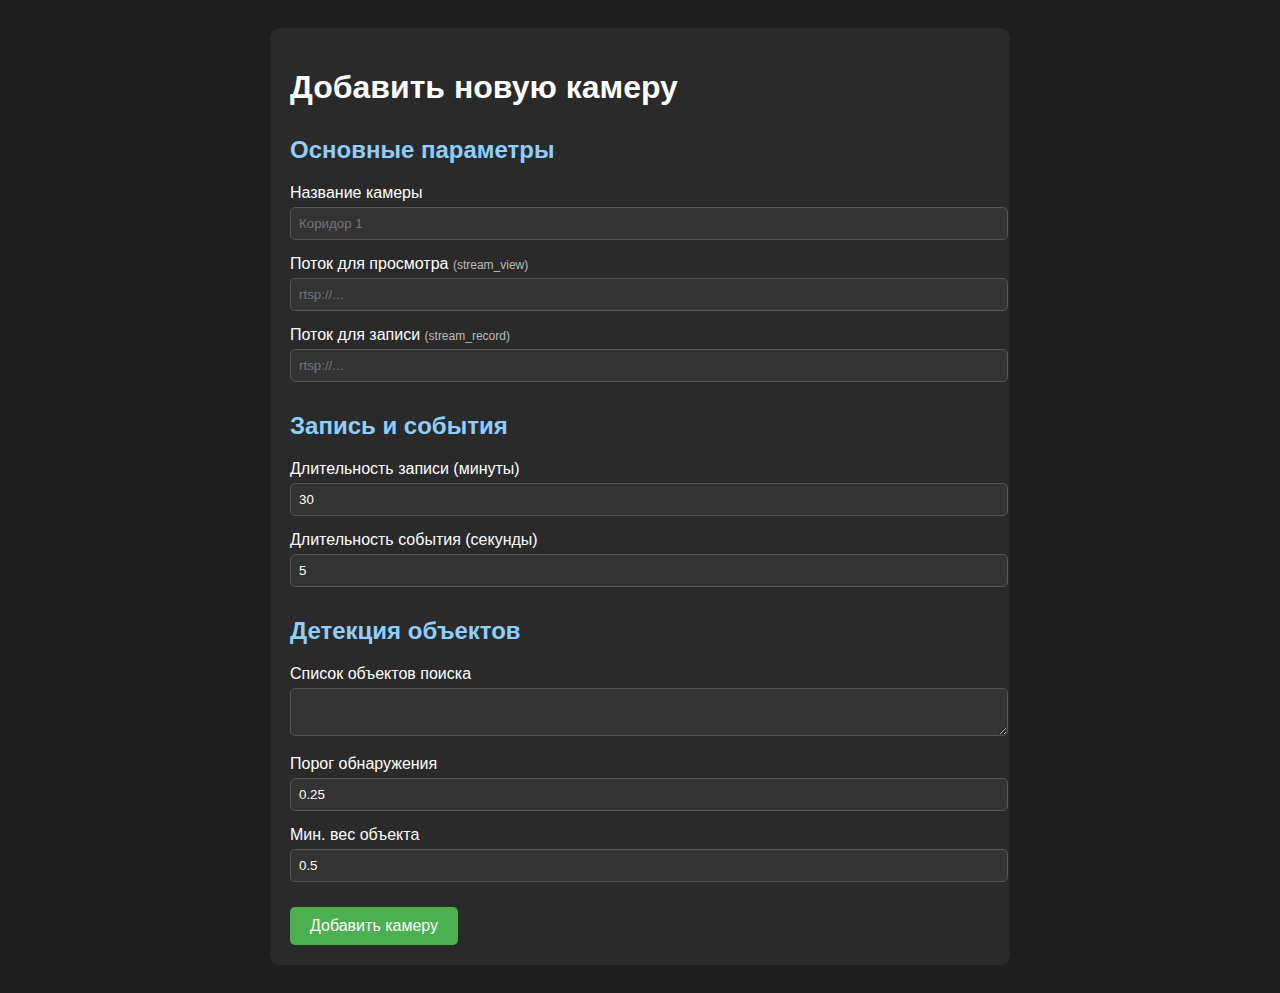
<file: server/templates/add_camera.html>
<!DOCTYPE html>
<html lang="ru">
<head>
<meta charset="UTF-8">
<title>Добавить камеру</title>
<style>
    body {
        font-family: Arial, sans-serif;
        padding: 20px;
        background: #1e1e1e;
        color: #fff;
    }
    .container {
        width: 700px;
        margin: auto;
        background: #2a2a2a;
        padding: 20px;
        border-radius: 10px;
    }
    h2 {
        margin-top: 30px;
        color: #8ecfff;
    }
    label { display: block; margin-top: 15px; }
    input, textarea {
        width: 100%;
        padding: 8px;
        margin-top: 5px;
        background: #333;
        color: #fff;
        border: 1px solid #555;
        border-radius: 5px;
    }
    button {
        margin-top: 25px;
        padding: 10px 20px;
        border: none;
        border-radius: 5px;
        background: #4CAF50;
        color: #fff;
        cursor: pointer;
        font-size: 16px;
    }
    small {
        color: #bbb;
        font-size: 12px;
    }
</style>
</head>
<body>

<div class="container">
    <h1>Добавить новую камеру</h1>

    <form method="POST" action="/camera/add">

        <h2>Основные параметры</h2>

        <label>Название камеры</label>
        <input name="name" placeholder="Коридор 1">

        <label>
            Поток для просмотра
            <small>(stream_view)</small>
        </label>
        <input name="stream_view" placeholder="rtsp://...">

        <label>
            Поток для записи
            <small>(stream_record)</small>
        </label>
        <input name="stream_record" placeholder="rtsp://...">

        <h2>Запись и события</h2>

        <label>Длительность записи (минуты)</label>
        <input type="number" name="record_duration_minutes" value="30">

        <label>Длительность события (секунды)</label>
        <input type="number" name="event_duration_seconds" value="5">

        <h2>Детекция объектов</h2>

        <label>Список объектов поиска</label>
        <textarea name="searchObjectList"></textarea>

        <label>Порог обнаружения</label>
        <input type="number" step="0.01" name="threshold" value="0.25">

        <label>Мин. вес объекта</label>
        <input type="number" step="0.01" name="minWeight" value="0.5">

        <button type="submit">Добавить камеру</button>
    </form>
</div>

</body>
</html>
</file>
